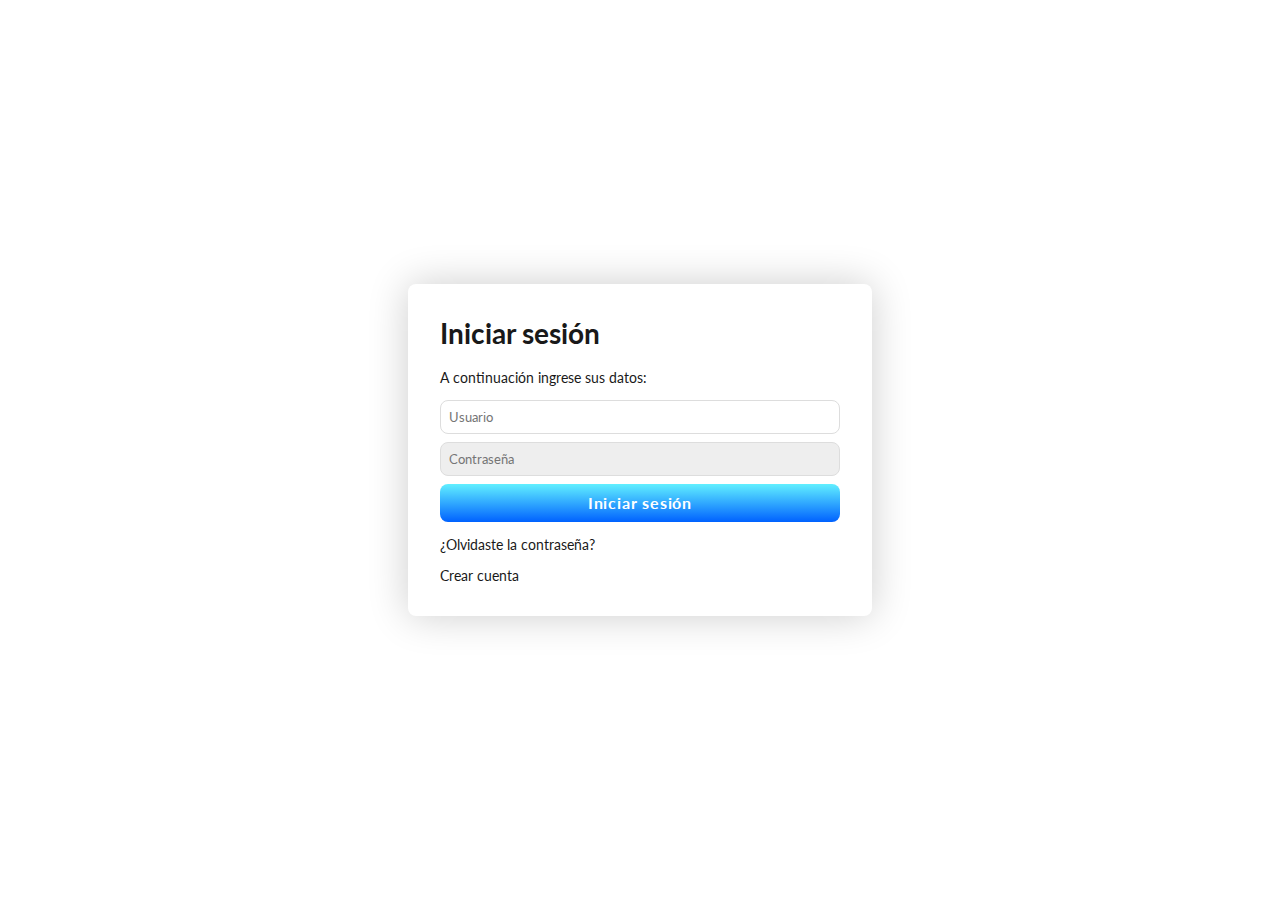
<file: index.html>
<!DOCTYPE html>
<html lang="en">
	<head>
		<meta charset="UTF-8" />
		<meta http-equiv="X-UA-Compatible" content="IE=edge" />
		<meta name="viewport" content="width=device-width, initial-scale=1.0" />
		<title>Iniciar sesión</title>
		<link rel="stylesheet" href="./css/style.css" />
		<link rel="preconnect" href="https://fonts.googleapis.com" />
		<link rel="preconnect" href="https://fonts.gstatic.com" crossorigin />
		<link
			href="https://fonts.googleapis.com/css2?family=Lato:wght@400;700&display=swap"
			rel="stylesheet"
		/>
	</head>
	<body>
		<div class="container">
			<!-- Formulario Iniciar sesión -->
			<form action="" class="form" id="login">
				<h1 class="form__title">Iniciar sesión</h1>
				<p>A continuación ingrese sus datos:</p>
				<div class="form_input_group">
					<input
						type="text"
						name=""
						id="idUsuarioInicio"
						class="form_input"
						autofocus
						placeholder="Usuario"
					/>
					<div id="error-usuario-inicio" class="form_input_error_msg"></div>
				</div>
				<div class="form_input_group">
					<input
						type="password"
						name=""
						id="pwUsuarioInicio"
						class="form_input"
						autofocus
						placeholder="Contraseña"
					/>
					<div id="error-pw-inicio" class="form_input_error_msg"></div>
				</div>
				<button class="form_button form_button_bg" type="submit">
					Iniciar sesión
				</button>
				<p class="form_txt">
					<a href="./" id="enlace-recuperar-pw-1" class="form_link"
						>¿Olvidaste la contraseña?</a
					>
				</p>
				<p class="form_txt">
					<a href="./" id="enlace-crear-cuenta-1" class="form_link"
						>Crear cuenta</a
					>
				</p>
			</form>

			<!-- Formulario olvidaste contraseña -->
			<form action="" class="form form_hidden" id="recuperar-pw">
				<h1 class="form__title">Recuperar contraseña</h1>
				<p>Datos de usuario:</p>
				<div class="form_msg form_msg_error"></div>
				<div class="form_input_group">
					<input
						type="text"
						name=""
						id="idUsuarioPw"
						class="form_input"
						autofocus
						placeholder="Usuario"
					/>
					<div class="form_input_error_msg">
						<!-- Usuario no existe en nuestra base de datos -->
					</div>
				</div>
				<button class="form_button form_button_bg" type="submit">
					Enviar correo
				</button>
				<p class="form_txt">
					<a href="./" id="iniciar-sesion-1" class="form_link"
						>Iniciar sesión</a
					>
				</p>
				<p class="form_txt">
					<a href="./" id="enlace-crear-cuenta-2" class="form_link"
						>Crear cuenta</a
					>
				</p>
			</form>

			<!-- Formulario Crear cuenta -->
			<form action="" class="form form_hidden" id="crear-cuenta">
				<h1 class="form__title">Crear cuenta</h1>
				<p>A continuación ingrese sus datos:</p>
				<div class="form_msg form_msg_error"></div>
				<div class="form_input_group">
					<input
						type="text"
						name=""
						id="idUsuarioCrear"
						class="form_input"
						autofocus
						placeholder="Usuario"
					/>
					<div class="form_input_error_msg"><!-- Incorrecto --></div>
				</div>
				<div class="form_input_group">
					<input
						type="text"
						name=""
						id="idCorreoEl"
						class="form_input"
						autofocus
						placeholder="Correo electrónico"
					/>
					<div class="form_input_error_msg"><!-- Correo inválido --></div>
				</div>
				<div class="form_input_group">
					<input
						type="password"
						name=""
						id="idPasswordCrear"
						class="form_input"
						autofocus
						placeholder="Contraseña"
					/>
					<div class="form_input_error_msg"></div>
				</div>
				<div class="form_input_group">
					<input
						type="password"
						name=""
						id="idPasswordCrearConfirma"
						class="form_input"
						autofocus
						placeholder="Confirmar contraseña"
					/>
					<div class="form_input_error_msg">
						<!-- Contraseña no coincide -->
					</div>
				</div>
				<button class="form_button form_button_bg" type="submit">
					Continuar
				</button>
				<p class="form_txt">
					<a href="./" id="iniciar-sesion-2" class="form_link"
						>¿Ya tienes cuenta? Inicia sesión</a
					>
				</p>
				<p class="form_txt">
					<a href="./" id="enlace-recuperar-pw-2" class="form_link"
						>¿Olvidaste la contraseña?</a
					>
				</p>
			</form>
		</div>

		<script src="./js/main.js"></script>
	</body>
</html>
</file>
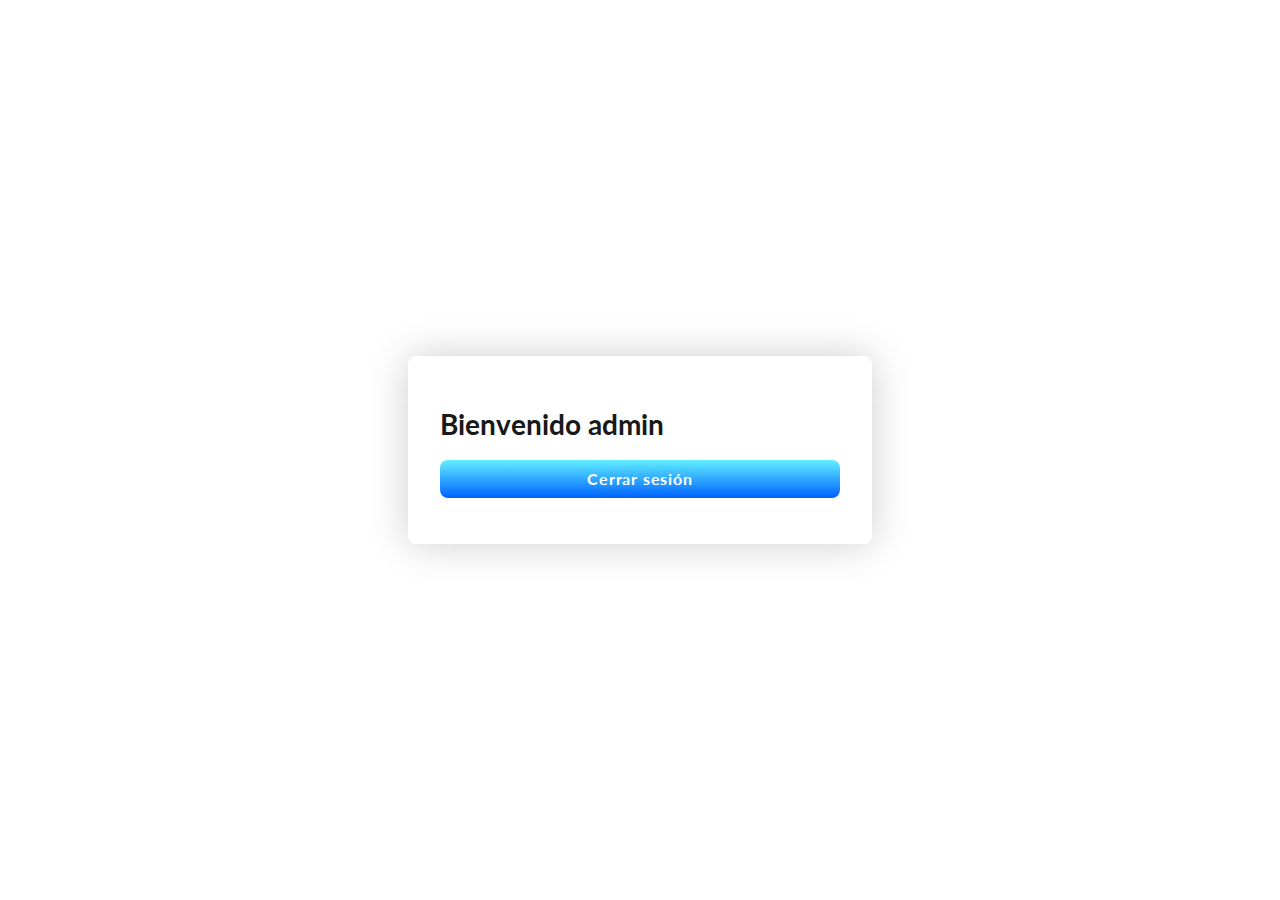
<file: admin.html>
<!DOCTYPE html>
<html lang="en">
<head>
    <meta charset="UTF-8">
    <meta http-equiv="X-UA-Compatible" content="IE=edge">
    <meta name="viewport" content="width=device-width, initial-scale=1.0">
    <title>Admin</title>
    <link rel="stylesheet" href="./css/style.css">
    <link rel="preconnect" href="https://fonts.googleapis.com">
    <link rel="preconnect" href="https://fonts.gstatic.com" crossorigin>
    <link href="https://fonts.googleapis.com/css2?family=Lato:wght@400;700&display=swap" rel="stylesheet">
</head>
<body>
    <div class="container">
    <h1>Bienvenido admin</h1>
        <p class="form_txt">
        <button  id="ventana-admin" class="form_button form_button_bg" onclick="force_load_local()">Cerrar sesión</button>
    </p>
    </div>
    <script>
        function force_load_local() {
            window.location.href = "http://127.0.0.1:5500/index.html"
        }
    </script>
</body>
</html>
</file>
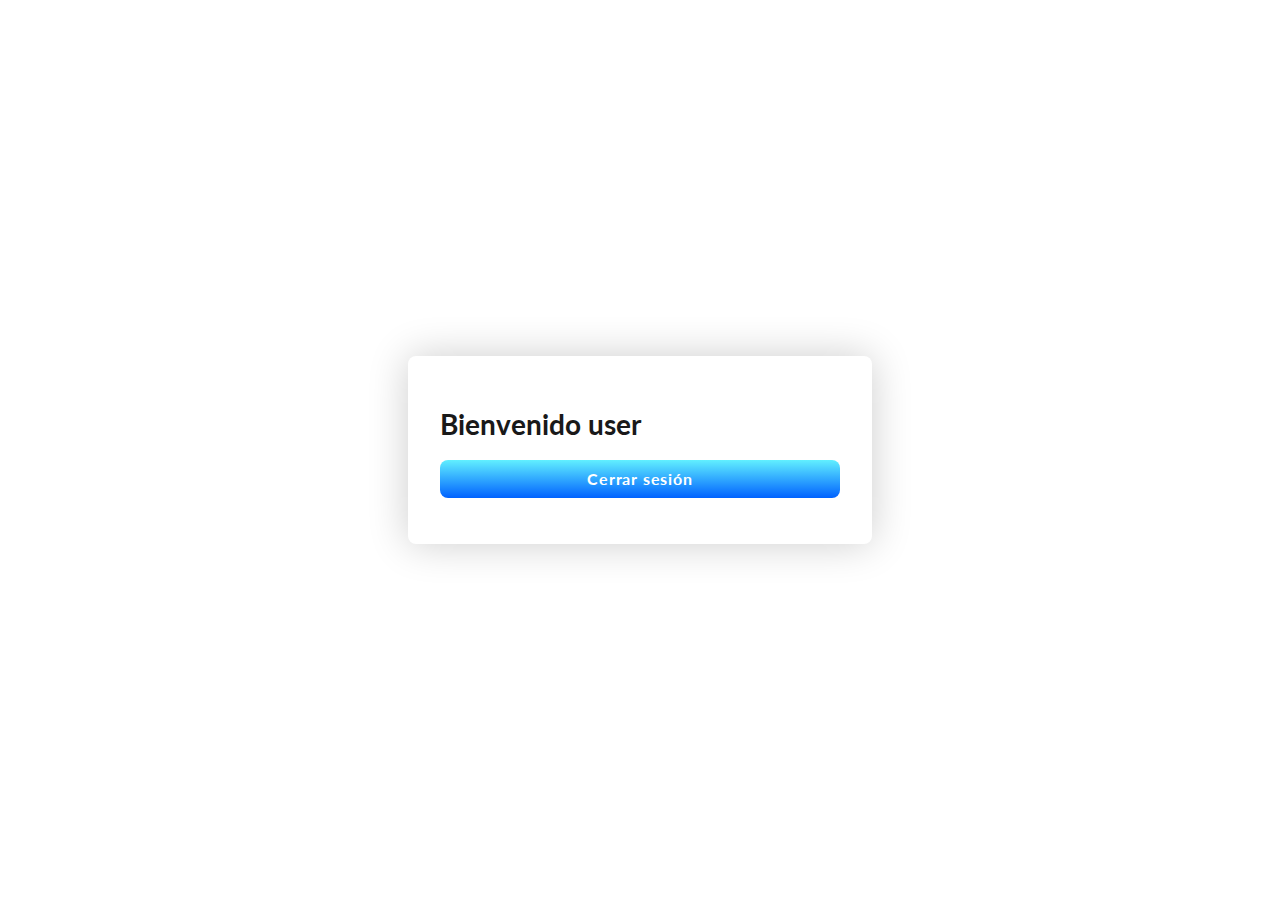
<file: user.html>
<!DOCTYPE html>
<html lang="en">
<head>
    <meta charset="UTF-8">
    <meta http-equiv="X-UA-Compatible" content="IE=edge">
    <meta name="viewport" content="width=device-width, initial-scale=1.0">
    <title>User</title>
    <link rel="stylesheet" href="./css/style.css">
    <link rel="preconnect" href="https://fonts.googleapis.com">
    <link rel="preconnect" href="https://fonts.gstatic.com" crossorigin>
    <link href="https://fonts.googleapis.com/css2?family=Lato:wght@400;700&display=swap" rel="stylesheet">
</head>
<body>
    <div class="container">
    <h1>Bienvenido user</h1>
        <p class="form_txt">
        <button  id="ventana-admin" class="form_button form_button_bg" onclick="force_load_local()">Cerrar sesión</button>
    </p>
    </div>
    <script>
        function force_load_local() {
            window.location.href = "http://127.0.0.1:5500/index.html"
        }
    </script>
</body>
</html>
</file>
<file: css/style.css>
body {
	/* Estilos globales */
	--color-success: #4bb544;
	--color-error: #cc3333;
	--color-link: #191919;
	--border-radius: 8px;

	margin: 0;
	height: 100vh;
	display: flex;
	align-items: center;
	justify-content: center;
	font-size: 14px;
	color: #191919;
}

.container {
	width: 400px;
	max-width: 400px;
	margin: 1rem;
	padding: 2rem;
	box-shadow: 0 0 40px rgba(0, 0, 0, 0.2);
	border-radius: var(--border-radius);
	background: white;
}

.form_hidden {
	display: none;
}

.container,
.form_input,
.form_button {
	font-family: 'Lato', sans-serif;
}

small {
	letter-spacing: 0.05rem;
}

/* Eliminar espacios arriba y abajo en el formulario */
.form > *:first-child {
	margin-top: 0px;
}

.form > *:last-child {
	margin-bottom: 0px;
}

.form_msg {
	text-align: center;
	margin-bottom: 1rem;
}

.form_msg_success {
	color: var(--color-success);
}

.form_msg_error {
	color: var(--color-error);
}

.form_input_group {
	margin-bottom: 0.5rem;
}

.form_input {
	display: block;
	width: 100%;
	padding: 0.5rem;
	box-sizing: border-box;
	border-radius: var(--border-radius);
	border: 1px solid #dddddd;
	outline: none;
	background: #eeeeee;
	transition: background 0.2s border-color 0.2s;
}

.form_input:focus {
	background: #ffffff;
}

.form_input_error {
	color: var(--color-error);
}

.form_input_error_msg {
	margin-top: 0.5rem;
	font-size: 0.85rem;
	color: var(--color-error);
}

.form_button {
	width: 100%;
	padding: 0.6rem 2rem;
	font-weight: bold;
	font-size: 1rem;
	color: #ffffff;
	border: none;
	border-radius: var(--border-radius);
	outline: none;
	cursor: pointer;
	letter-spacing: 0.05rem;
}

.form_button_bg {
	background: hsla(217, 100%, 50%, 1);
	background: linear-gradient(
		90deg,
		hsla(217, 100%, 50%, 1) 0%,
		hsla(186, 100%, 69%, 1) 100%
	);
	background: -moz-linear-gradient(
		90deg,
		hsla(217, 100%, 50%, 1) 0%,
		hsla(186, 100%, 69%, 1) 100%
	);
	background: -webkit-linear-gradient(
		90deg,
		hsla(217, 100%, 50%, 1) 0%,
		hsla(186, 100%, 69%, 1) 100%
	);
	filter: progid: DXImageTransform.Microsoft.gradient( startColorstr="#0061FF", endColorstr="#60EFFF", GradientType=1 );
}

.form_button_bg:hover {
	background: hsla(210, 90%, 80%, 1);
	background: linear-gradient(
		90deg,
		hsla(210, 90%, 80%, 1) 0%,
		hsla(212, 93%, 49%, 1) 100%
	);
	background: -moz-linear-gradient(
		90deg,
		hsla(210, 90%, 80%, 1) 0%,
		hsla(212, 93%, 49%, 1) 100%
	);
	background: -webkit-linear-gradient(
		90deg,
		hsla(210, 90%, 80%, 1) 0%,
		hsla(212, 93%, 49%, 1) 100%
	);
	filter: progid: DXImageTransform.Microsoft.gradient( startColorstr="#9FCCFA", endColorstr="#0974F1", GradientType=1 );
}

.form_button:active {
	transform: scale(0.98);
}

.form_link {
	color: var(--color-link);
	text-decoration: none;
	cursor: pointer;
}

.form_link:hover {
	text-decoration: underline;
}
</file>
